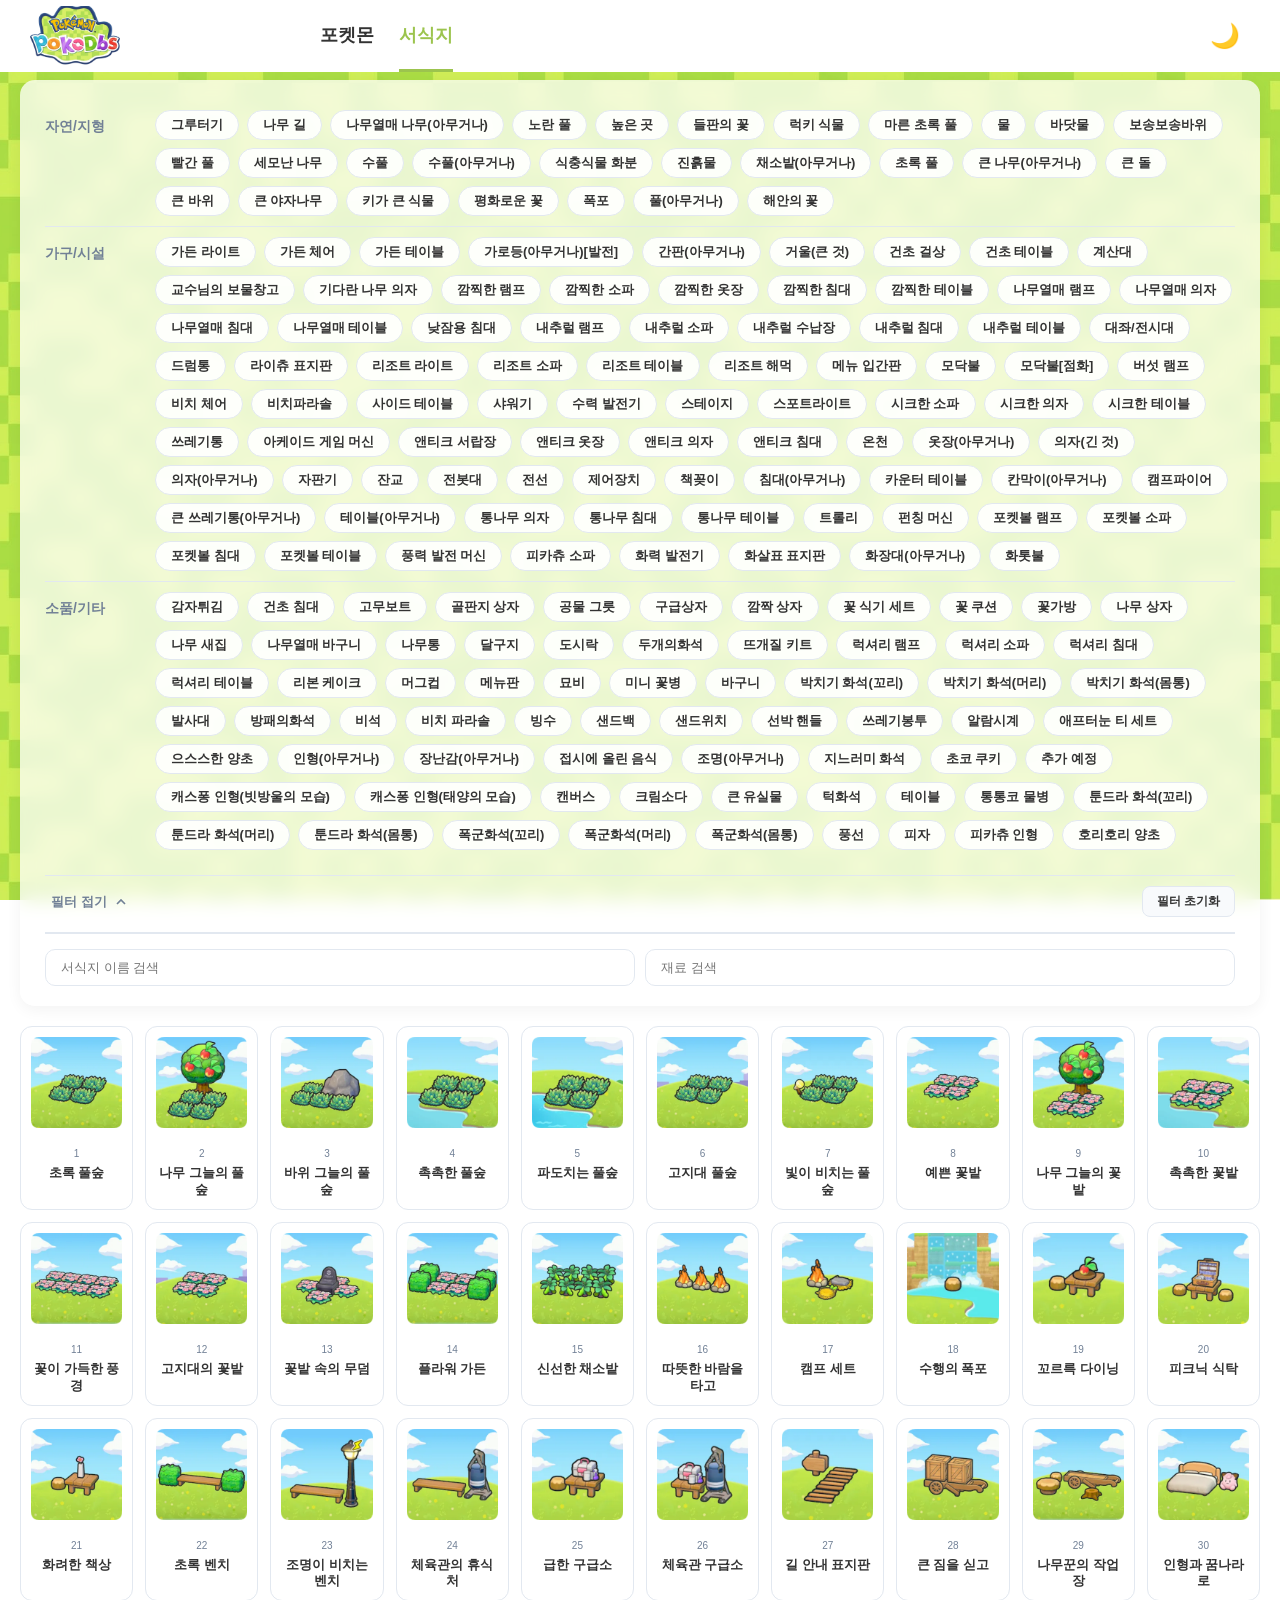
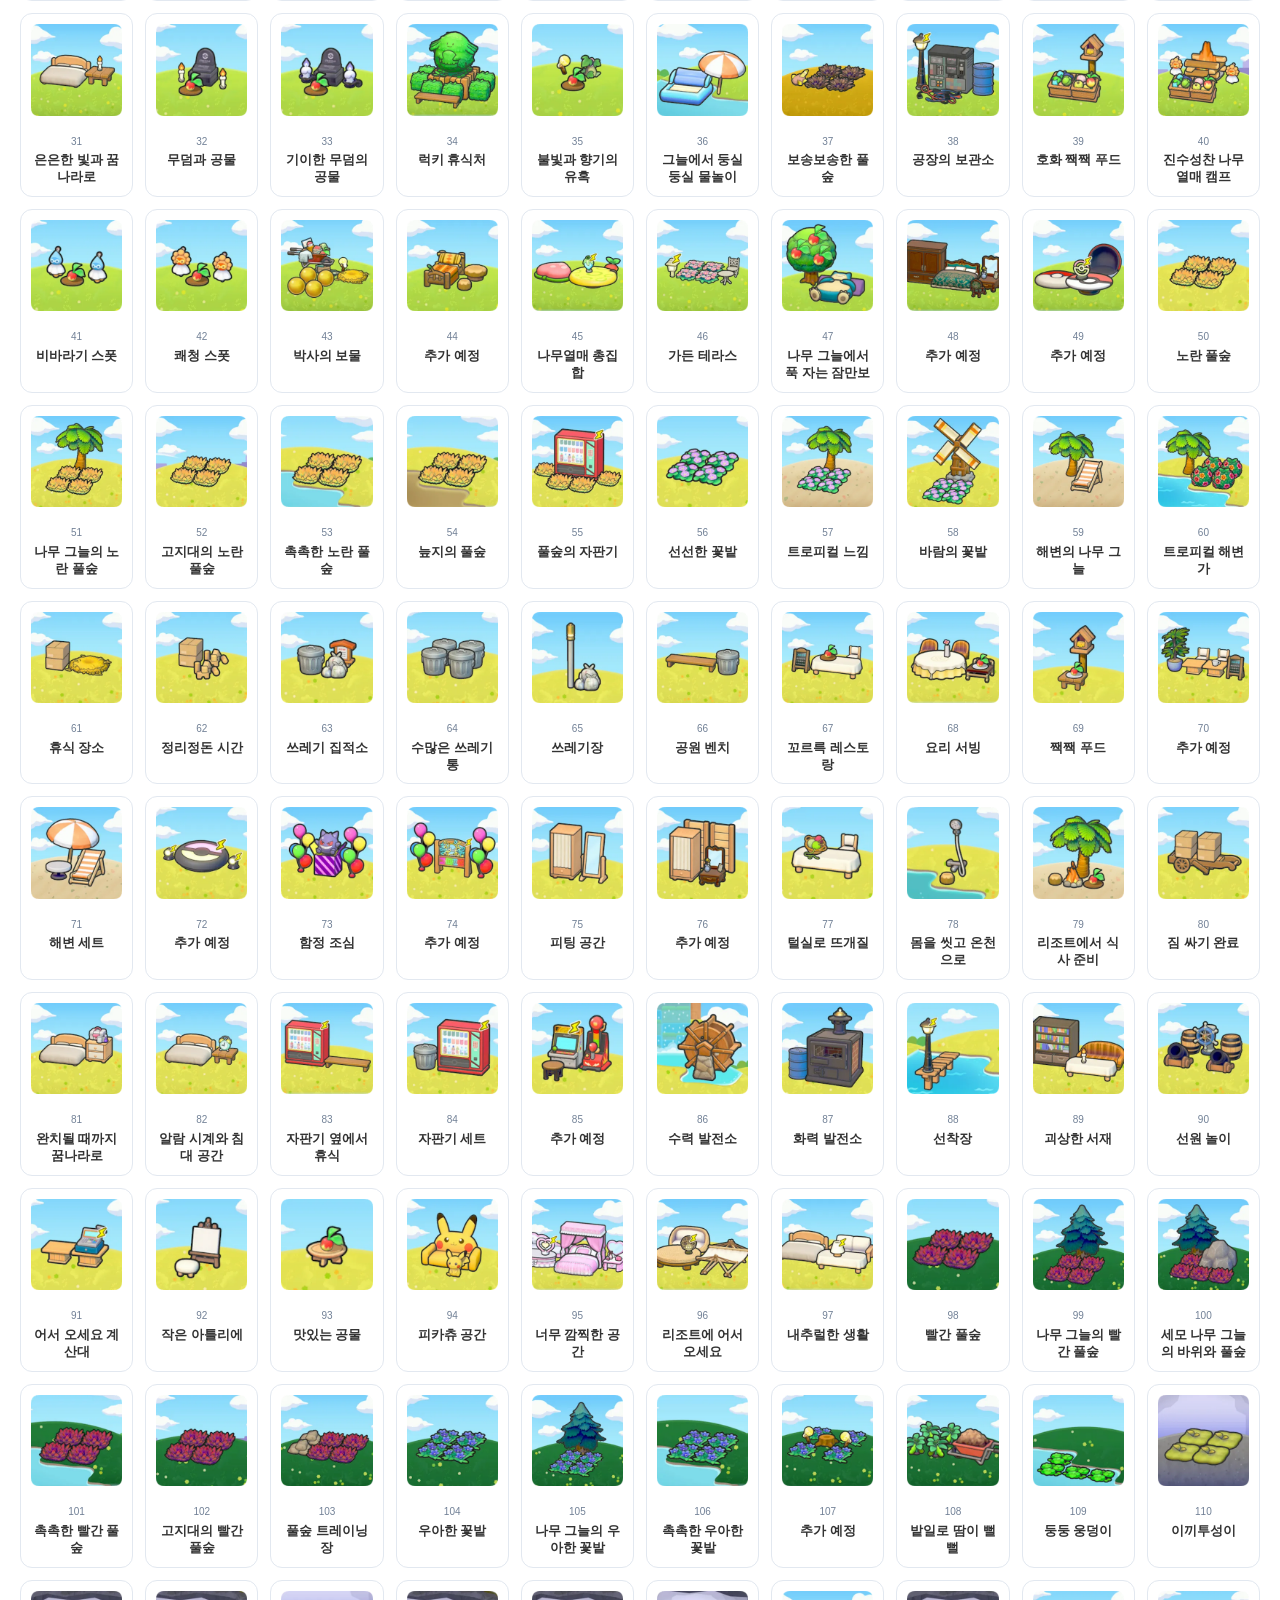
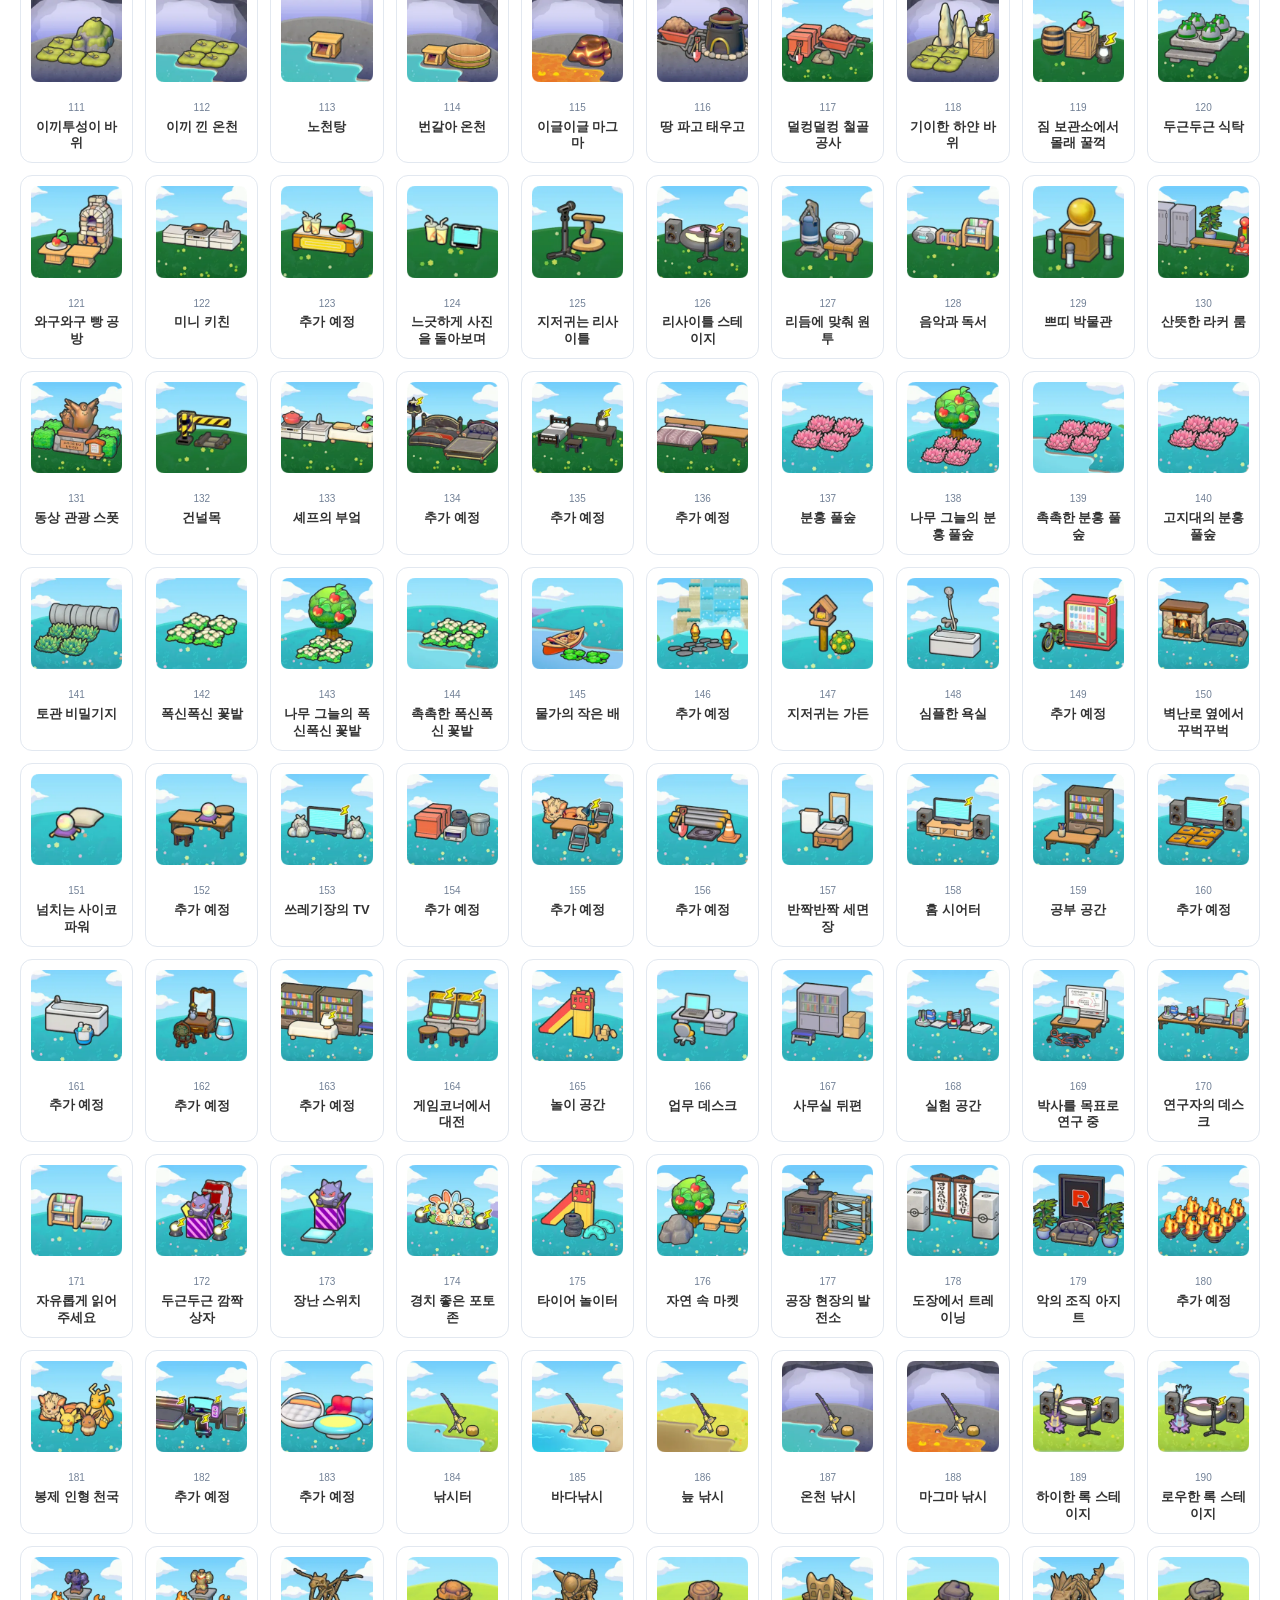
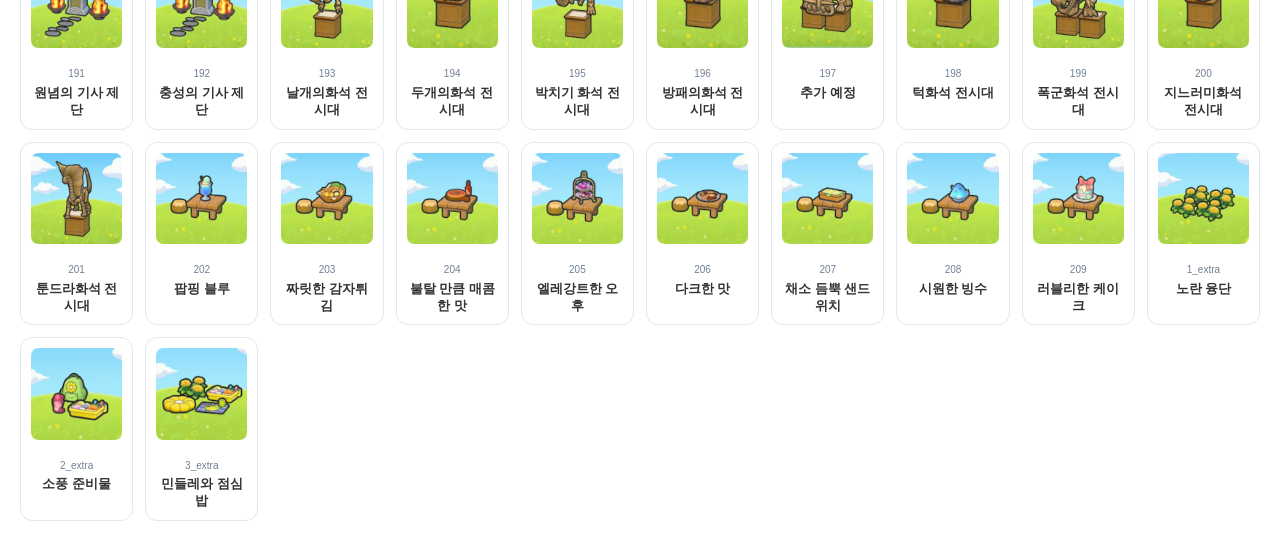
<file: habitat.html>
<!DOCTYPE html>
<html lang="ko">
<head>
    <meta charset="UTF-8">
    <meta name="viewport" content="width=device-width, initial-scale=1.0">
    <title>Pokopia DB - 서식지</title>
    
    <link rel="stylesheet" href="./style.css?v=1.4">
    <script src="./theme.js?v=1.0" defer></script>
    <script src="./habitatData.js?v=1.0"></script>
</head>
<body>
    
<nav id="topNavbar">
    <div class="nav-logo">
        <img src="./images/logo.png" alt="로고" onerror="this.src='https://via.placeholder.com/100x30?text=LOGO';">
    </div>
    <div class="nav-menu">
        <a href="index.html" class="nav-link">포켓몬</a>
        <a href="habitat.html" class="nav-link active">서식지</a>
        
        <button class="theme-toggle-btn" id="themeToggle" title="다크 모드 변경">🌙</button>
    </div>
</nav>

<header id="mainHeader">
    <div class="filter-container">
        <div class="filter-group">
            <div class="group-label">자연/지형</div>
            <div id="matGroupNature" class="group-content"></div>
        </div>
        <div class="filter-group">
            <div class="group-label">가구/시설</div>
            <div id="matGroupFurniture" class="group-content"></div>
        </div>
        <div class="filter-group">
            <div class="group-label">소품/기타</div>
            <div id="matGroupProps" class="group-content"></div>
        </div>
    </div>

    <div class="header-controls">
        <button class="toggle-btn" onclick="toggleHeader()">
            <span class="toggle-text">필터 접기</span>
            <svg class="toggle-icon" width="16" height="16" viewBox="0 0 24 24" fill="none" stroke="currentColor" stroke-width="2.5"><polyline points="18 15 12 9 6 15"></polyline></svg>
        </button>
        <button class="reset-btn" onclick="resetAllFilters()">필터 초기화</button>
    </div>

    <div class="search-section">
        <div class="search-row">
            <input type="text" id="searchHabitatName" class="search-input w-4" placeholder="서식지 이름 검색" oninput="applyFilters()">
            <input type="text" id="searchMaterial" class="search-input w-4" placeholder="재료 검색" oninput="applyFilters()">
        </div>
    </div>
</header>

<div class="pokemon-grid" id="habitatList"></div>

<button id="scrollTopBtn" onclick="scrollToTop()" title="맨 위로 가기">
    <svg viewBox="0 0 24 24" fill="none" stroke="currentColor" stroke-width="2.5"><polyline points="18 15 12 9 6 15"></polyline></svg>
</button>

<script src="./habitatScript.js?v=1.0"></script>

</body>
</html>
</file>
<file: style.css>
/* =========================================
   🌙 테마 색상 변수 선언 (라이트 / 다크)
   ========================================= */
:root {
    /* 라이트 모드 (기본) */
    --primary: #2c3e50;
    --accent: #e74c3c;
    --border: #e2e8f0;
    --nav-bg: #ffffff;
    --nav-link: #333333;
    --text-main: #333333;
    --text-sub: #718096;
    --glass-bg: rgba(255, 255, 255, 0.75);
    --card-bg: #ffffff;
    --input-bg: rgba(255, 255, 255, 0.9);
    --btn-bg: rgba(255, 255, 255, 0.9);
    --tag-bg: rgba(237, 242, 247, 0.8);
    --hover-bg: #f8fafc;
    --modal-overlay: rgba(0, 0, 0, 0.6);
}

[data-theme="dark"] {
    /* 다크 모드 */
    --primary: #f1f5f9;
    --accent: #ff7675;
    --border: #4a5568;
    --nav-bg: #1a1a24;
    --nav-link: #e2e8f0;
    --text-main: #f8f9fa;
    --text-sub: #a0aec0;
    --glass-bg: rgba(30, 30, 40, 0.85);
    --card-bg: #2d3748;
    --input-bg: rgba(45, 55, 72, 0.9);
    --btn-bg: rgba(45, 55, 72, 0.9);
    --tag-bg: rgba(74, 85, 104, 0.8);
    --hover-bg: #4a5568;
    --modal-overlay: rgba(0, 0, 0, 0.8);
}

/* 다크 모드일 때 배경 이미지 어둡게 만들기 */
[data-theme="dark"] body {
    /* 옵션 A: 이미지를 유지하면서 엄청 어둡게 덮기 (현재 적용) */
    background-image: linear-gradient(rgba(15, 15, 20, 0.9), rgba(15, 15, 20, 0.9)), url('./image_bg/backgrond.jpg');
    
    /* 옵션 B: 아예 이미지를 없애고 완전 까만 배경으로 바꾸고 싶다면 
       위 background-image 줄을 지우고 아래 두 줄을 사용하세요.
    background-image: none;
    background-color: #121212; 
    */
}

/* =========================================
   1. 기본 설정 및 배경
   ========================================= */
body {
    font-family: 'Pretendard', sans-serif;
    margin: 0;
    padding: 80px 20px 20px 20px; 
    color: var(--primary);
    background-image: url('./image_bg/backgrond.jpg'); 
    background-size: cover;          
    background-position: center;     
    background-repeat: no-repeat;    
    background-attachment: fixed;
    transition: background-color 0.3s ease, color 0.3s ease; 
}

/* =========================================
   2. 상단 고정 네비게이션 바 (GNB)
   ========================================= */
#topNavbar {
    position: fixed;
    top: 0;
    left: 0;
    width: 100%;
    height: 72px;
    background-color: var(--nav-bg);
    display: flex;
    align-items: center;
    padding: 0 30px;
    box-sizing: border-box;
    z-index: 1000;
    transition: background-color 0.3s ease;
}

.nav-logo { display: flex; align-items: center; }
.nav-logo img { height: 60px; display: block; }

.nav-menu {
    display: flex;
    gap: 25px;
    margin-left: 200px;
    height: 100%;
    flex: 1; /* 상단바의 남은 우측 공간을 모두 차지하도록 설정 */
}

.nav-link {
    text-decoration: none;
    color: var(--nav-link);
    font-size: 18px;
    font-weight: 600;
    transition: all 0.2s ease;
    display: flex;
    align-items: center;
    height: 100%;
    box-sizing: border-box;
    border-bottom: 3px solid transparent;
}

.nav-link:hover { color: #b7d182; }
.nav-link.active {
    color: #9cc44e;
    font-weight: 800;
    border-bottom: 3px solid #9cc44e;
}

/* 다크모드 토글 버튼 */
.theme-toggle-btn {
    margin-left: auto; /* 우측 끝으로 밀어냄 */
    background: none;
    border: none;
    font-size: 24px;
    cursor: pointer;
    color: var(--nav-link);
    padding: 10px;
    transition: transform 0.3s ease;
}
.theme-toggle-btn:hover { transform: scale(1.1); }

/* =========================================
   3. 필터 및 헤더 영역
   ========================================= */
header {
    background-color: var(--glass-bg);
    backdrop-filter: blur(10px);
    -webkit-backdrop-filter: blur(10px);
    padding: 20px 25px;
    border-radius: 15px;
    box-shadow: 0 4px 15px rgba(0,0,0,0.05);
    margin-bottom: 20px;
    position: sticky;
    top: 70px;
    z-index: 100;
    transition: all 0.3s ease-in-out;
    overflow: hidden;
}

header.collapsed { padding-bottom: 15px; }
header.collapsed .filter-container { max-height: 0; opacity: 0; pointer-events: none; margin-bottom: 0; }
header.collapsed .toggle-icon { transform: rotate(180deg); }

.filter-container { max-height: 1000px; opacity: 1; transition: all 0.4s cubic-bezier(0.4, 0, 0.2, 1); margin-bottom: 15px; }
.filter-group { border-bottom: 1px solid var(--border); padding: 10px 0; display: flex; align-items: flex-start; transition: border-color 0.3s ease; }
.filter-group:last-child { border-bottom: none; }
.group-label { width: 110px; font-weight: bold; font-size: 14px; padding-top: 8px; color: var(--text-sub); transition: color 0.3s ease; }
.group-content { flex: 1; display: flex; flex-wrap: wrap; gap: 8px; }

/* 검색창 */
.search-section { margin-top: 15px; padding-top: 15px; border-top: 2px solid var(--border); }
.search-row { display: flex; gap: 10px; align-items: center; }
.search-input { padding: 10px 15px; border: 1.5px solid var(--border); border-radius: 10px; font-size: 13px; font-weight: 500; outline: none; transition: 0.2s; width: 100%; box-sizing: border-box; background: var(--input-bg); color: var(--primary); }
.search-input:focus { border-color: #9cc44e; box-shadow: 0 0 8px rgba(156, 196, 78, 0.2); }
.w-1 { flex: 1; min-width: 80px; }
.w-4 { flex: 4; min-width: 200px; }

/* 버튼 및 태그 */
.opt-btn, .tag { transition: all 0.2s ease; cursor: pointer; font-weight: 600; }
.opt-btn { padding: 5px 15px; background: var(--btn-bg); border: 1.5px solid var(--border); border-radius: 30px; font-size: 13px; color: var(--text-main); }
.opt-btn:hover { background: var(--hover-bg); border-color: #9cc44e; color: #9cc44e; }
.opt-btn.active { background: #9cc44e; border-color: #9cc44e; color: white; }

.tag { padding: 3px 10px; background: var(--tag-bg); border-radius: 6px; font-size: 12px; color: var(--text-main); }
.tag::before { content: "#"; margin-right: 2px; }
.tag:hover { background: var(--hover-bg); color: #9cc44e; transform: translateY(-1px); }
.tag.active { background: #9cc44e; color: white; }

/* 헤더 컨트롤 */
.header-controls { display: flex; justify-content: space-between; align-items: center; border-top: 1px solid var(--border); padding-top: 10px; }
.toggle-btn { display: flex; align-items: center; gap: 6px; background: none; border: none; color: var(--text-sub); font-size: 13px; font-weight: 600; cursor: pointer; }
.toggle-btn:hover { color: var(--primary); }
.toggle-icon { transition: transform 0.3s ease; }
.reset-btn { display: flex; align-items: center; gap: 5px; padding: 6px 14px; background: var(--hover-bg); border: 1px solid var(--border); border-radius: 8px; color: var(--text-main); font-size: 12px; font-weight: 600; cursor: pointer; }

/* =========================================
   4. 메인 그리드 및 카드
   ========================================= */
.pokemon-grid { display: grid; grid-template-columns: repeat(10, 1fr); gap: 12px; }

.pokemon-card { 
    background-color: var(--card-bg); 
    border-radius: 12px; 
    padding: 10px; 
    text-align: center; 
    border: 1px solid var(--border); 
    transition: all 0.3s ease; 
    cursor: pointer; 
}
.pokemon-card.highlight { border-color: #9cc44e; transform: scale(1.05); box-shadow: 0 8px 15px rgba(156, 196, 78, 0.2); z-index: 5; }
.pokemon-grid.dimmed .pokemon-card:not(.highlight) { opacity: 0.3; filter: grayscale(0.5); }
.pokemon-card:hover { transform: translateY(-8px) scale(1.05); border-color: #9cc44e; box-shadow: 0 10px 20px rgba(0,0,0,0.2); z-index: 10; }
.pokemon-card img { width: 100%; aspect-ratio: 1/1; object-fit: contain; }

.name-box { margin-top: 10px; line-height: 1.3; }
.id-number { font-size: 10px; color: var(--text-sub); font-weight: 500; }
.p-name { font-size: 13px; color: var(--text-main); font-weight: bold; display: block; margin-top: 2px; }

/* =========================================
   5. 상세 정보 모달
   ========================================= */
#detailModal { display: none; position: fixed; top: 0; left: 0; width: 100%; height: 100%; background: var(--modal-overlay); backdrop-filter: blur(5px); z-index: 2000; justify-content: center; align-items: center; }
.modal-content { background-color: var(--card-bg); color: var(--text-main); width: 90%; max-width: 650px; border-radius: 20px; padding: 40px; position: relative; display: grid; grid-template-columns: 1.2fr 1fr; gap: 30px; box-shadow: 0 20px 40px rgba(0,0,0,0.3); animation: slideUp 0.3s ease-out; transition: background-color 0.3s ease, color 0.3s ease; }
@keyframes slideUp { from { transform: translateY(50px); opacity: 0; } to { transform: translateY(0); opacity: 1; } }

.modal-close { position: absolute; top: 15px; right: 15px; cursor: pointer; background: var(--hover-bg); color: var(--text-main); border-radius: 50%; padding: 6px; border: none; z-index: 200; transition: background 0.3s ease; }
.modal-right { display: flex; flex-direction: column; gap: 15px; padding-left: 10px; padding-right: 35px; }

.modal-left { text-align: center; border-right: 1px solid var(--border); padding-right: 20px; }
.modal-img { width: 100%; max-width: 250px; object-fit: contain; margin-bottom: 20px; image-rendering: -webkit-optimize-contrast; image-rendering: crisp-edges; }
.modal-id { font-size: 18px; color: var(--text-sub); font-weight: 600; }
.modal-name { font-size: 32px; font-weight: 800; margin: 10px 0; }
.info-row { display: flex; align-items: center; gap: 15px; }
.info-row.env-row { margin-bottom: 30px; }
.info-row.flavor-row { margin-top: auto; padding-top: 10px; border-top: 1px dashed var(--border); }
.info-label { width: 60px; font-weight: 800; color: var(--text-sub); font-size: 15px; }
.info-value { font-size: 16px; font-weight: 600; background: var(--hover-bg); padding: 6px 15px; border-radius: 10px; flex: 1; }
.modal-bottom { grid-column: span 2; border-top: 1px solid var(--border); padding-top: 25px; margin-top: 10px; }
.bottom-title { font-weight: 800; margin-bottom: 15px; color: var(--text-main); }
.modal-tags { display: flex; flex-wrap: wrap; gap: 10px; }

/* =========================================
   6. 맨 위로 가기 버튼
   ========================================= */
#scrollTopBtn { display: none; position: fixed; bottom: 30px; right: 30px; z-index: 99; background-color: #9cc44e; color: white; border: none; outline: none; cursor: pointer; padding: 12px; border-radius: 50%; box-shadow: 0 4px 10px rgba(156, 196, 78, 0.3); transition: all 0.3s ease; }
#scrollTopBtn:hover { background-color: #8ab042; transform: translateY(-3px); }
#scrollTopBtn svg { width: 22px; height: 22px; display: block; }

/* =========================================
   7. 모바일 반응형
   ========================================= */
@media (max-width: 1024px) {
    .pokemon-grid { grid-template-columns: repeat(7, 1fr); }
}

@media (max-width: 768px) {
    body { padding: 80px 10px 10px 10px; }
    #topNavbar { padding: 0 15px; height: 60px; }
    .nav-logo img { height: 40px; }
    .nav-menu { margin-left: 20px; gap: 15px; }
    .nav-link { font-size: 15px; }
    
    header { padding: 15px; position: relative; top: 0; }
    .filter-container { max-height: 50vh; overflow-y: auto; }
    header.collapsed .filter-container { max-height: 0; }

    .pokemon-grid { grid-template-columns: repeat(4, 1fr); gap: 10px; }
    .search-row { flex-wrap: wrap; }
    .w-1 { flex: 1 1 30%; min-width: 80px; }
    .w-4 { flex: 1 1 100%; }

    .modal-content { grid-template-columns: 1fr; padding: 25px; max-height: 85vh; overflow-y: auto; gap: 15px; }
    .modal-left { border-right: none; border-bottom: 1px solid var(--border); padding-right: 0; padding-bottom: 15px; }
    .modal-img { max-width: 150px; margin-bottom: 10px; }
    .modal-name { font-size: 26px; }
    .modal-right { padding-right: 28px; }
    .modal-close { top: 10px; right: 10px; padding: 4px; }
    .modal-close svg { width: 18px; height: 18px; }

    #scrollTopBtn { bottom: 20px; right: 20px; padding: 10px; }
    #scrollTopBtn svg { width: 18px; height: 18px; }
}

@media (max-width: 480px) {
    .pokemon-grid { grid-template-columns: repeat(3, 1fr); gap: 8px; }
    .filter-group { flex-direction: column; padding: 12px 0; }
    .group-label { padding-bottom: 8px; width: 100%; }
    .opt-btn { padding: 6px 12px; font-size: 12px; }
    .p-name { font-size: 12px; }
}

/* 아이콘이 화면 밖으로 밀리거나 가려지지 않도록 강제 조정 */
.theme-toggle-btn {
    margin-left: auto !important; /* 무조건 우측 끝에 붙도록 강제 */
    position: relative;
    z-index: 2000; /* 다른 투명 헤더 등에 가려지지 않도록 최상단으로 올림 */
    background: none;
    border: none;
    font-size: 24px;
    cursor: pointer;
    padding: 10px;
    display: flex;
    align-items: center;
    justify-content: center;
    min-width: 44px; /* 아이콘이 찌그러지지 않도록 최소 너비 확보 */
}
/* =========================================
   상세 모달 3단 구조 (포켓몬 + 서식지)
   ========================================= */
.modal-content {
    width: 95%;
    max-width: 950px; /* 기존 650px에서 확장 */
    grid-template-columns: 1.2fr 1fr 1fr; /* 3단 분할 */
    gap: 20px;
}

.modal-habitat {
    border-left: 1px dashed var(--border);
    padding-left: 20px;
    display: flex;
    flex-direction: column;
}

.habitat-header {
    display: flex;
    justify-content: space-between;
    align-items: center;
    margin-bottom: 15px;
}

.habitat-nav {
    display: flex;
    align-items: center;
    gap: 10px;
    font-weight: 700;
    color: var(--text-sub);
    font-size: 14px;
}

.habitat-nav button {
    background: var(--hover-bg);
    border: 1px solid var(--border);
    border-radius: 6px;
    cursor: pointer;
    padding: 4px 10px;
    color: var(--text-main);
    transition: all 0.2s;
}

.habitat-nav button:hover:not(:disabled) {
    background: #9cc44e;
    color: white;
    border-color: #9cc44e;
}

.habitat-nav button:disabled {
    opacity: 0.3;
    cursor: not-allowed;
}

.habitat-img {
    width: 100%;
    aspect-ratio: 1/1;
    object-fit: cover;
    border-radius: 12px;
    border: 1px solid var(--border);
    margin-bottom: 12px;
    background: var(--card-bg);
}

.habitat-name {
    font-weight: 800;
    font-size: 16px;
    text-align: center;
    color: var(--text-main);
    word-break: keep-all;
}

.habitat-empty {
    text-align: center;
    color: var(--text-sub);
    margin-top: 50px;
    font-weight: 600;
    line-height: 1.5;
}

@media (max-width: 768px) {
    /* 모달창 전체 여백 및 크기 조정 */
    .modal-content { 
        width: 85%; /* 양옆 여백을 주기 위해 95%에서 85%로 축소 */
        max-width: 450px; 
        max-height: 80vh; /* 위아래 여유 공간 확보 */
        padding: 35px 20px 25px 20px; /* 위쪽 패딩을 늘려 닫기 버튼과 내용 분리 */
        grid-template-columns: 1fr; 
        gap: 15px; 
        border-radius: 20px;
        overflow-y: auto;
    }
    
    /* 닫기 버튼 크기 및 위치 조정 */
    .modal-close { 
        top: 12px; 
        right: 12px; 
        padding: 6px; 
    }
    .modal-close svg { 
        width: 20px; 
        height: 20px; 
    }

    .modal-left { 
        border-right: none; 
        border-bottom: 1px solid var(--border); 
        padding-right: 0; 
        padding-bottom: 15px; 
    }
    .modal-img { max-width: 150px; margin-bottom: 10px; }
    .modal-name { font-size: 26px; }
    .modal-right { padding-right: 0; }
    
    .modal-habitat { 
        border-left: none; 
        border-top: 1px dashed var(--border); 
        padding-left: 0; 
        padding-top: 20px; 
        margin-top: 10px; 
    }
}
</file>
